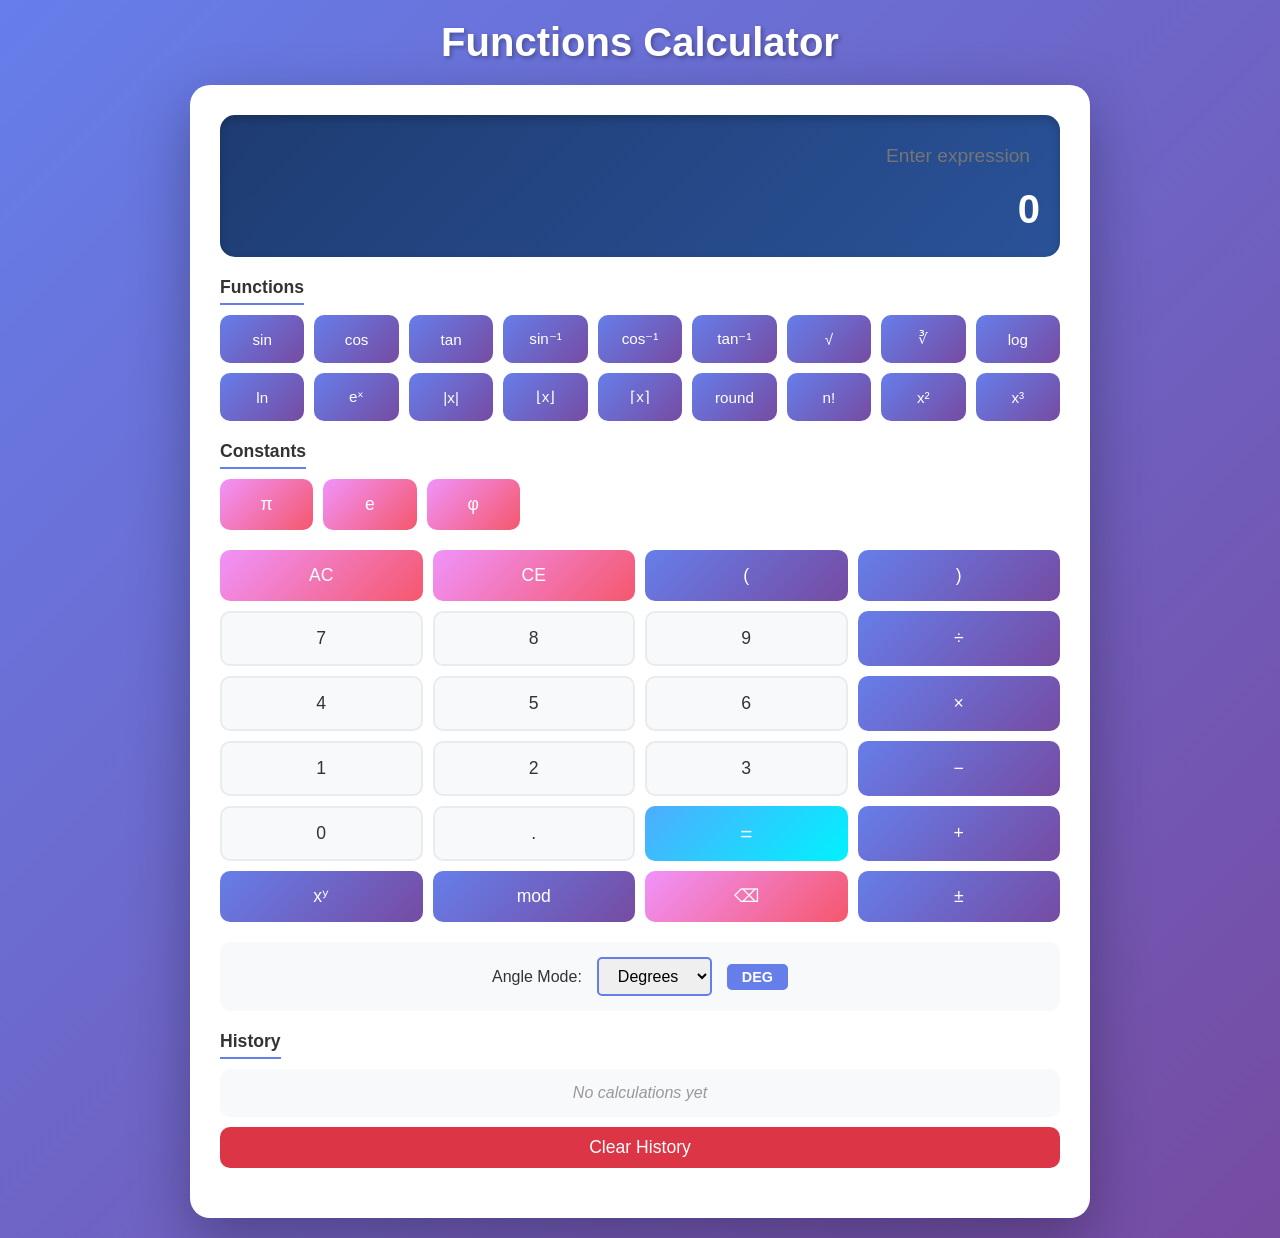
<file: calculator.html>
<!DOCTYPE html>
<html lang="en">
<head>
    <meta charset="UTF-8">
    <meta name="viewport" content="width=device-width, initial-scale=1.0">
    <title>Functions Calculator</title>
    <link rel="stylesheet" href="calculator.css">
</head>
<body>
    <div class="calculator-container">
        <h1>Functions Calculator</h1>
        
        <div class="calculator">
            <!-- Display -->
            <div class="display">
                <input type="text" id="expression" placeholder="Enter expression" readonly>
                <div class="result" id="result">0</div>
            </div>
            
            <!-- Function Buttons -->
            <div class="functions-section">
                <h3>Functions</h3>
                <div class="button-grid functions-grid">
                    <button onclick="addFunction('sin')">sin</button>
                    <button onclick="addFunction('cos')">cos</button>
                    <button onclick="addFunction('tan')">tan</button>
                    <button onclick="addFunction('asin')">sin⁻¹</button>
                    <button onclick="addFunction('acos')">cos⁻¹</button>
                    <button onclick="addFunction('atan')">tan⁻¹</button>
                    <button onclick="addFunction('sqrt')">√</button>
                    <button onclick="addFunction('cbrt')">∛</button>
                    <button onclick="addFunction('log')">log</button>
                    <button onclick="addFunction('ln')">ln</button>
                    <button onclick="addFunction('exp')">eˣ</button>
                    <button onclick="addFunction('abs')">|x|</button>
                    <button onclick="addFunction('floor')">⌊x⌋</button>
                    <button onclick="addFunction('ceil')">⌈x⌉</button>
                    <button onclick="addFunction('round')">round</button>
                    <button onclick="addFunction('factorial')">n!</button>
                    <button onclick="addFunction('pow2')">x²</button>
                    <button onclick="addFunction('pow3')">x³</button>
                </div>
            </div>
            
            <!-- Constants -->
            <div class="constants-section">
                <h3>Constants</h3>
                <div class="button-grid constants-grid">
                    <button onclick="addConstant('pi')">π</button>
                    <button onclick="addConstant('e')">e</button>
                    <button onclick="addConstant('phi')">φ</button>
                </div>
            </div>
            
            <!-- Main Calculator -->
            <div class="main-calc-section">
                <div class="button-grid calc-grid">
                    <button class="btn-clear" onclick="clearAll()">AC</button>
                    <button class="btn-clear" onclick="clearEntry()">CE</button>
                    <button class="btn-operator" onclick="addOperator('(')">(</button>
                    <button class="btn-operator" onclick="addOperator(')')">)</button>
                    
                    <button class="btn-number" onclick="addNumber('7')">7</button>
                    <button class="btn-number" onclick="addNumber('8')">8</button>
                    <button class="btn-number" onclick="addNumber('9')">9</button>
                    <button class="btn-operator" onclick="addOperator('/')">÷</button>
                    
                    <button class="btn-number" onclick="addNumber('4')">4</button>
                    <button class="btn-number" onclick="addNumber('5')">5</button>
                    <button class="btn-number" onclick="addNumber('6')">6</button>
                    <button class="btn-operator" onclick="addOperator('*')">×</button>
                    
                    <button class="btn-number" onclick="addNumber('1')">1</button>
                    <button class="btn-number" onclick="addNumber('2')">2</button>
                    <button class="btn-number" onclick="addNumber('3')">3</button>
                    <button class="btn-operator" onclick="addOperator('-')">−</button>
                    
                    <button class="btn-number" onclick="addNumber('0')">0</button>
                    <button class="btn-number" onclick="addNumber('.')">.</button>
                    <button class="btn-equals" onclick="calculate()">=</button>
                    <button class="btn-operator" onclick="addOperator('+')">+</button>
                    
                    <button class="btn-operator" onclick="addOperator('^')">xʸ</button>
                    <button class="btn-operator" onclick="addOperator('%')">mod</button>
                    <button class="btn-clear" onclick="backspace()">⌫</button>
                    <button class="btn-operator" onclick="toggleSign()">±</button>
                </div>
            </div>
            
            <!-- Mode Toggle -->
            <div class="mode-toggle">
                <label>Angle Mode:</label>
                <select id="angleMode" onchange="updateMode()">
                    <option value="deg">Degrees</option>
                    <option value="rad">Radians</option>
                </select>
                <span id="currentMode" class="mode-indicator">DEG</span>
            </div>
            
            <!-- History -->
            <div class="history-section">
                <h3>History</h3>
                <div class="history-list" id="historyList">
                    <p class="no-history">No calculations yet</p>
                </div>
                <button class="btn-clear-history" onclick="clearHistory()">Clear History</button>
            </div>
        </div>
    </div>
    
    <script src="calculator.js"></script>
</body>
</html>
</file>
<file: calculator.css>
* {
    margin: 0;
    padding: 0;
    box-sizing: border-box;
}

body {
    font-family: 'Segoe UI', Tahoma, Geneva, Verdana, sans-serif;
    background: linear-gradient(135deg, #667eea 0%, #764ba2 100%);
    min-height: 100vh;
    padding: 20px;
}

.calculator-container {
    max-width: 900px;
    margin: 0 auto;
}

h1 {
    text-align: center;
    color: white;
    margin-bottom: 20px;
    font-size: 2.5rem;
    text-shadow: 2px 2px 4px rgba(0, 0, 0, 0.3);
}

.calculator {
    background: white;
    border-radius: 20px;
    padding: 30px;
    box-shadow: 0 20px 60px rgba(0, 0, 0, 0.3);
}

/* Display Section */
.display {
    background: linear-gradient(135deg, #1e3c72 0%, #2a5298 100%);
    border-radius: 15px;
    padding: 20px;
    margin-bottom: 20px;
    box-shadow: inset 0 4px 10px rgba(0, 0, 0, 0.2);
}

#expression {
    width: 100%;
    background: transparent;
    border: none;
    color: rgba(255, 255, 255, 0.8);
    font-size: 1.2rem;
    text-align: right;
    padding: 10px;
    outline: none;
}

.result {
    color: white;
    font-size: 2.5rem;
    text-align: right;
    font-weight: bold;
    margin-top: 10px;
    min-height: 50px;
    word-wrap: break-word;
}

/* Sections */
.functions-section,
.constants-section,
.main-calc-section,
.history-section {
    margin-bottom: 20px;
}

h3 {
    color: #333;
    margin-bottom: 10px;
    font-size: 1.1rem;
    border-bottom: 2px solid #667eea;
    padding-bottom: 5px;
    display: inline-block;
}

/* Button Grids */
.button-grid {
    display: grid;
    gap: 10px;
    margin-bottom: 15px;
}

.functions-grid {
    grid-template-columns: repeat(auto-fill, minmax(80px, 1fr));
}

.constants-grid {
    grid-template-columns: repeat(3, 1fr);
    max-width: 300px;
}

.calc-grid {
    grid-template-columns: repeat(4, 1fr);
}

/* Buttons */
button {
    padding: 15px 20px;
    font-size: 1.1rem;
    border: none;
    border-radius: 10px;
    cursor: pointer;
    transition: all 0.3s ease;
    font-weight: 500;
}

button:hover {
    transform: translateY(-2px);
    box-shadow: 0 5px 15px rgba(0, 0, 0, 0.2);
}

button:active {
    transform: translateY(0);
}

/* Function Buttons */
.functions-section button {
    background: linear-gradient(135deg, #667eea 0%, #764ba2 100%);
    color: white;
    font-size: 0.95rem;
}

.functions-section button:hover {
    background: linear-gradient(135deg, #764ba2 0%, #667eea 100%);
}

/* Constant Buttons */
.constants-section button {
    background: linear-gradient(135deg, #f093fb 0%, #f5576c 100%);
    color: white;
}

.constants-section button:hover {
    background: linear-gradient(135deg, #f5576c 0%, #f093fb 100%);
}

/* Calculator Buttons */
.btn-number {
    background: #f8f9fa;
    color: #333;
    border: 2px solid #e9ecef;
}

.btn-number:hover {
    background: #e9ecef;
}

.btn-operator {
    background: linear-gradient(135deg, #667eea 0%, #764ba2 100%);
    color: white;
}

.btn-operator:hover {
    background: linear-gradient(135deg, #764ba2 0%, #667eea 100%);
}

.btn-clear {
    background: linear-gradient(135deg, #f093fb 0%, #f5576c 100%);
    color: white;
}

.btn-clear:hover {
    background: linear-gradient(135deg, #f5576c 0%, #f093fb 100%);
}

.btn-equals {
    background: linear-gradient(135deg, #4facfe 0%, #00f2fe 100%);
    color: white;
    font-size: 1.3rem;
}

.btn-equals:hover {
    background: linear-gradient(135deg, #00f2fe 0%, #4facfe 100%);
}

/* Mode Toggle */
.mode-toggle {
    display: flex;
    align-items: center;
    justify-content: center;
    gap: 15px;
    padding: 15px;
    background: #f8f9fa;
    border-radius: 10px;
    margin-bottom: 20px;
}

.mode-toggle label {
    font-weight: 500;
    color: #333;
}

.mode-toggle select {
    padding: 8px 15px;
    border-radius: 5px;
    border: 2px solid #667eea;
    font-size: 1rem;
    cursor: pointer;
    outline: none;
}

.mode-indicator {
    background: #667eea;
    color: white;
    padding: 5px 15px;
    border-radius: 5px;
    font-weight: bold;
    font-size: 0.9rem;
}

/* History Section */
.history-list {
    background: #f8f9fa;
    border-radius: 10px;
    padding: 15px;
    max-height: 200px;
    overflow-y: auto;
    margin-bottom: 10px;
}

.history-item {
    padding: 10px;
    background: white;
    border-radius: 5px;
    margin-bottom: 8px;
    border-left: 4px solid #667eea;
}

.history-expression {
    color: #666;
    font-size: 0.9rem;
    margin-bottom: 5px;
}

.history-result {
    color: #333;
    font-weight: bold;
    font-size: 1.1rem;
}

.no-history {
    color: #999;
    text-align: center;
    font-style: italic;
}

.btn-clear-history {
    width: 100%;
    background: #dc3545;
    color: white;
    padding: 10px;
}

.btn-clear-history:hover {
    background: #c82333;
}

/* Scrollbar Styling */
.history-list::-webkit-scrollbar {
    width: 8px;
}

.history-list::-webkit-scrollbar-track {
    background: #f1f1f1;
    border-radius: 5px;
}

.history-list::-webkit-scrollbar-thumb {
    background: #667eea;
    border-radius: 5px;
}

.history-list::-webkit-scrollbar-thumb:hover {
    background: #764ba2;
}

/* Responsive Design */
@media (max-width: 768px) {
    h1 {
        font-size: 1.8rem;
    }
    
    .calculator {
        padding: 15px;
    }
    
    .functions-grid {
        grid-template-columns: repeat(auto-fill, minmax(60px, 1fr));
    }
    
    .calc-grid {
        gap: 5px;
    }
    
    button {
        padding: 12px 15px;
        font-size: 1rem;
    }
    
    .result {
        font-size: 2rem;
    }
}

@media (max-width: 480px) {
    body {
        padding: 10px;
    }
    
    h1 {
        font-size: 1.5rem;
    }
    
    .functions-grid {
        grid-template-columns: repeat(4, 1fr);
    }
    
    .constants-grid {
        grid-template-columns: repeat(3, 1fr);
    }
}
</file>
